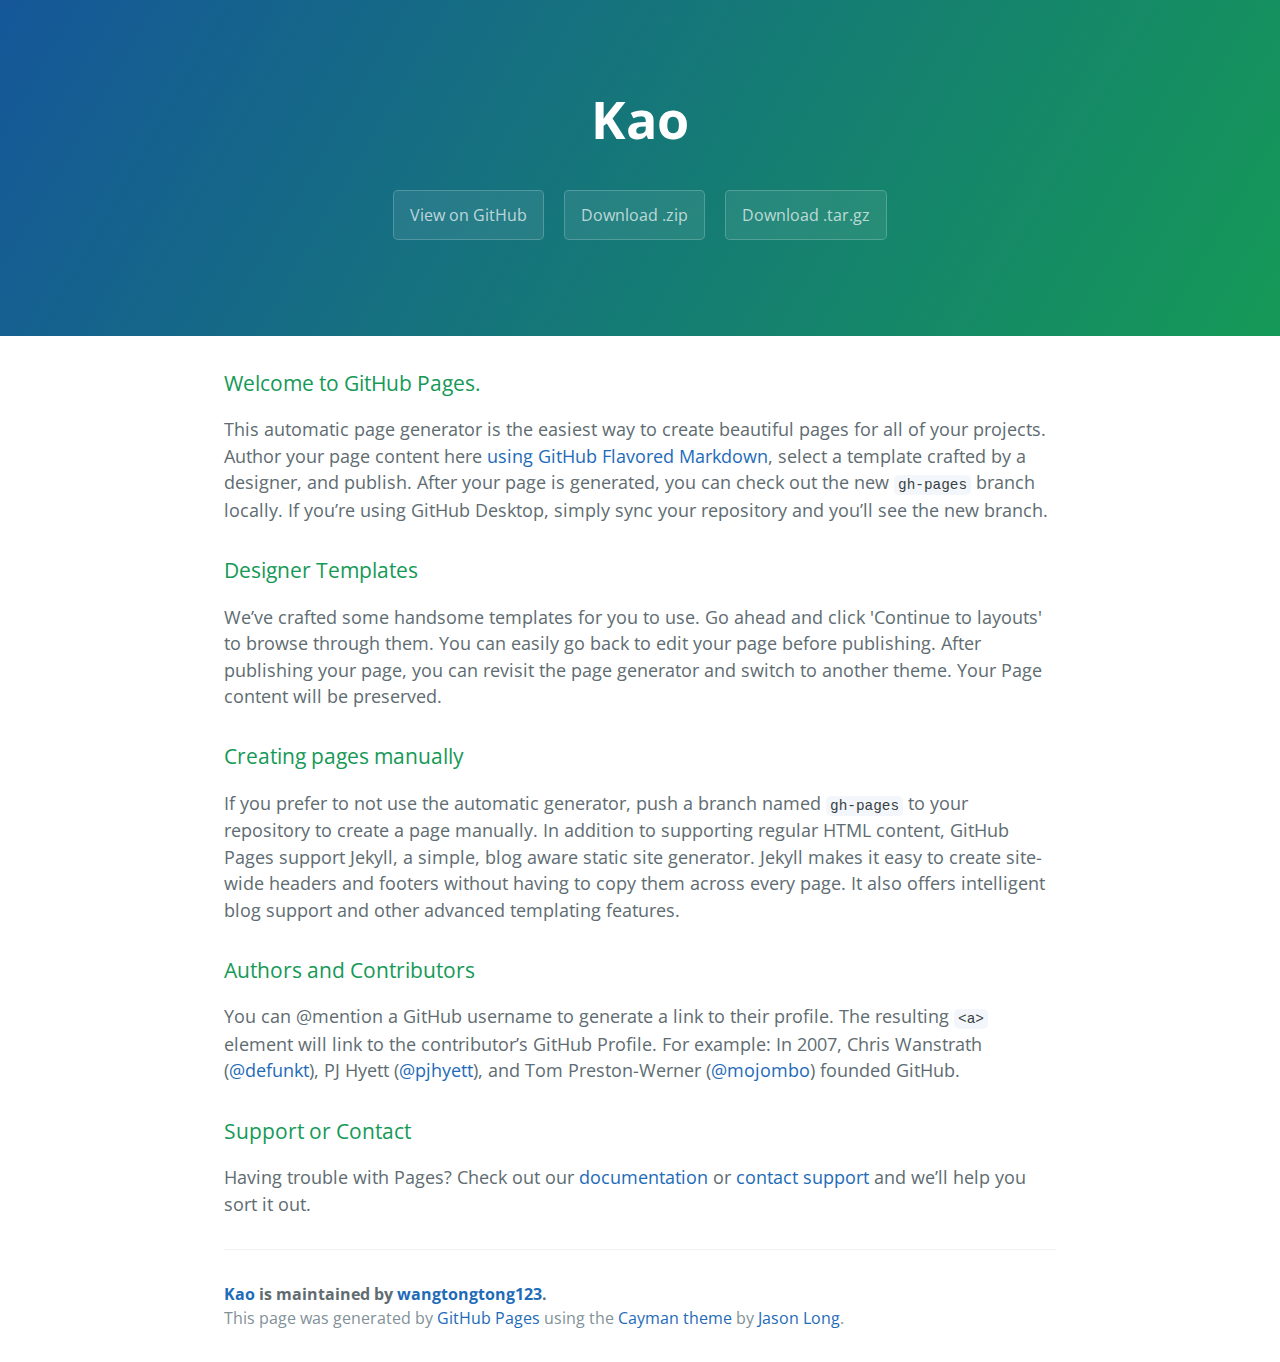
<file: index.html>
<!DOCTYPE html>
<html lang="en-us">
  <head>
    <meta charset="UTF-8">
    <title>Kao by wangtongtong123</title>
    <meta name="viewport" content="width=device-width, initial-scale=1">
    <link rel="stylesheet" type="text/css" href="stylesheets/normalize.css" media="screen">
    <link href='https://fonts.googleapis.com/css?family=Open+Sans:400,700' rel='stylesheet' type='text/css'>
    <link rel="stylesheet" type="text/css" href="stylesheets/stylesheet.css" media="screen">
    <link rel="stylesheet" type="text/css" href="stylesheets/github-light.css" media="screen">
  </head>
  <body>
    <section class="page-header">
      <h1 class="project-name">Kao</h1>
      <h2 class="project-tagline"></h2>
      <a href="https://github.com/wangtongtong123/kao" class="btn">View on GitHub</a>
      <a href="https://github.com/wangtongtong123/kao/zipball/master" class="btn">Download .zip</a>
      <a href="https://github.com/wangtongtong123/kao/tarball/master" class="btn">Download .tar.gz</a>
    </section>

    <section class="main-content">
      <h3>
<a id="welcome-to-github-pages" class="anchor" href="#welcome-to-github-pages" aria-hidden="true"><span aria-hidden="true" class="octicon octicon-link"></span></a>Welcome to GitHub Pages.</h3>

<p>This automatic page generator is the easiest way to create beautiful pages for all of your projects. Author your page content here <a href="https://guides.github.com/features/mastering-markdown/">using GitHub Flavored Markdown</a>, select a template crafted by a designer, and publish. After your page is generated, you can check out the new <code>gh-pages</code> branch locally. If you’re using GitHub Desktop, simply sync your repository and you’ll see the new branch.</p>

<h3>
<a id="designer-templates" class="anchor" href="#designer-templates" aria-hidden="true"><span aria-hidden="true" class="octicon octicon-link"></span></a>Designer Templates</h3>

<p>We’ve crafted some handsome templates for you to use. Go ahead and click 'Continue to layouts' to browse through them. You can easily go back to edit your page before publishing. After publishing your page, you can revisit the page generator and switch to another theme. Your Page content will be preserved.</p>

<h3>
<a id="creating-pages-manually" class="anchor" href="#creating-pages-manually" aria-hidden="true"><span aria-hidden="true" class="octicon octicon-link"></span></a>Creating pages manually</h3>

<p>If you prefer to not use the automatic generator, push a branch named <code>gh-pages</code> to your repository to create a page manually. In addition to supporting regular HTML content, GitHub Pages support Jekyll, a simple, blog aware static site generator. Jekyll makes it easy to create site-wide headers and footers without having to copy them across every page. It also offers intelligent blog support and other advanced templating features.</p>

<h3>
<a id="authors-and-contributors" class="anchor" href="#authors-and-contributors" aria-hidden="true"><span aria-hidden="true" class="octicon octicon-link"></span></a>Authors and Contributors</h3>

<p>You can @mention a GitHub username to generate a link to their profile. The resulting <code>&lt;a&gt;</code> element will link to the contributor’s GitHub Profile. For example: In 2007, Chris Wanstrath (<a href="https://github.com/defunkt" class="user-mention">@defunkt</a>), PJ Hyett (<a href="https://github.com/pjhyett" class="user-mention">@pjhyett</a>), and Tom Preston-Werner (<a href="https://github.com/mojombo" class="user-mention">@mojombo</a>) founded GitHub.</p>

<h3>
<a id="support-or-contact" class="anchor" href="#support-or-contact" aria-hidden="true"><span aria-hidden="true" class="octicon octicon-link"></span></a>Support or Contact</h3>

<p>Having trouble with Pages? Check out our <a href="https://help.github.com/pages">documentation</a> or <a href="https://github.com/contact">contact support</a> and we’ll help you sort it out.</p>

      <footer class="site-footer">
        <span class="site-footer-owner"><a href="https://github.com/wangtongtong123/kao">Kao</a> is maintained by <a href="https://github.com/wangtongtong123">wangtongtong123</a>.</span>

        <span class="site-footer-credits">This page was generated by <a href="https://pages.github.com">GitHub Pages</a> using the <a href="https://github.com/jasonlong/cayman-theme">Cayman theme</a> by <a href="https://twitter.com/jasonlong">Jason Long</a>.</span>
      </footer>

    </section>

  
  </body>
</html>
</file>
<file: stylesheets/stylesheet.css>
* {
  box-sizing: border-box; }

body {
  padding: 0;
  margin: 0;
  font-family: "Open Sans", "Helvetica Neue", Helvetica, Arial, sans-serif;
  font-size: 16px;
  line-height: 1.5;
  color: #606c71; }

a {
  color: #1e6bb8;
  text-decoration: none; }
  a:hover {
    text-decoration: underline; }

.btn {
  display: inline-block;
  margin-bottom: 1rem;
  color: rgba(255, 255, 255, 0.7);
  background-color: rgba(255, 255, 255, 0.08);
  border-color: rgba(255, 255, 255, 0.2);
  border-style: solid;
  border-width: 1px;
  border-radius: 0.3rem;
  transition: color 0.2s, background-color 0.2s, border-color 0.2s; }
  .btn + .btn {
    margin-left: 1rem; }

.btn:hover {
  color: rgba(255, 255, 255, 0.8);
  text-decoration: none;
  background-color: rgba(255, 255, 255, 0.2);
  border-color: rgba(255, 255, 255, 0.3); }

@media screen and (min-width: 64em) {
  .btn {
    padding: 0.75rem 1rem; } }

@media screen and (min-width: 42em) and (max-width: 64em) {
  .btn {
    padding: 0.6rem 0.9rem;
    font-size: 0.9rem; } }

@media screen and (max-width: 42em) {
  .btn {
    display: block;
    width: 100%;
    padding: 0.75rem;
    font-size: 0.9rem; }
    .btn + .btn {
      margin-top: 1rem;
      margin-left: 0; } }

.page-header {
  color: #fff;
  text-align: center;
  background-color: #159957;
  background-image: linear-gradient(120deg, #155799, #159957); }

@media screen and (min-width: 64em) {
  .page-header {
    padding: 5rem 6rem; } }

@media screen and (min-width: 42em) and (max-width: 64em) {
  .page-header {
    padding: 3rem 4rem; } }

@media screen and (max-width: 42em) {
  .page-header {
    padding: 2rem 1rem; } }

.project-name {
  margin-top: 0;
  margin-bottom: 0.1rem; }

@media screen and (min-width: 64em) {
  .project-name {
    font-size: 3.25rem; } }

@media screen and (min-width: 42em) and (max-width: 64em) {
  .project-name {
    font-size: 2.25rem; } }

@media screen and (max-width: 42em) {
  .project-name {
    font-size: 1.75rem; } }

.project-tagline {
  margin-bottom: 2rem;
  font-weight: normal;
  opacity: 0.7; }

@media screen and (min-width: 64em) {
  .project-tagline {
    font-size: 1.25rem; } }

@media screen and (min-width: 42em) and (max-width: 64em) {
  .project-tagline {
    font-size: 1.15rem; } }

@media screen and (max-width: 42em) {
  .project-tagline {
    font-size: 1rem; } }

.main-content :first-child {
  margin-top: 0; }
.main-content img {
  max-width: 100%; }
.main-content h1, .main-content h2, .main-content h3, .main-content h4, .main-content h5, .main-content h6 {
  margin-top: 2rem;
  margin-bottom: 1rem;
  font-weight: normal;
  color: #159957; }
.main-content p {
  margin-bottom: 1em; }
.main-content code {
  padding: 2px 4px;
  font-family: Consolas, "Liberation Mono", Menlo, Courier, monospace;
  font-size: 0.9rem;
  color: #383e41;
  background-color: #f3f6fa;
  border-radius: 0.3rem; }
.main-content pre {
  padding: 0.8rem;
  margin-top: 0;
  margin-bottom: 1rem;
  font: 1rem Consolas, "Liberation Mono", Menlo, Courier, monospace;
  color: #567482;
  word-wrap: normal;
  background-color: #f3f6fa;
  border: solid 1px #dce6f0;
  border-radius: 0.3rem; }
  .main-content pre > code {
    padding: 0;
    margin: 0;
    font-size: 0.9rem;
    color: #567482;
    word-break: normal;
    white-space: pre;
    background: transparent;
    border: 0; }
.main-content .highlight {
  margin-bottom: 1rem; }
  .main-content .highlight pre {
    margin-bottom: 0;
    word-break: normal; }
.main-content .highlight pre, .main-content pre {
  padding: 0.8rem;
  overflow: auto;
  font-size: 0.9rem;
  line-height: 1.45;
  border-radius: 0.3rem; }
.main-content pre code, .main-content pre tt {
  display: inline;
  max-width: initial;
  padding: 0;
  margin: 0;
  overflow: initial;
  line-height: inherit;
  word-wrap: normal;
  background-color: transparent;
  border: 0; }
  .main-content pre code:before, .main-content pre code:after, .main-content pre tt:before, .main-content pre tt:after {
    content: normal; }
.main-content ul, .main-content ol {
  margin-top: 0; }
.main-content blockquote {
  padding: 0 1rem;
  margin-left: 0;
  color: #819198;
  border-left: 0.3rem solid #dce6f0; }
  .main-content blockquote > :first-child {
    margin-top: 0; }
  .main-content blockquote > :last-child {
    margin-bottom: 0; }
.main-content table {
  display: block;
  width: 100%;
  overflow: auto;
  word-break: normal;
  word-break: keep-all; }
  .main-content table th {
    font-weight: bold; }
  .main-content table th, .main-content table td {
    padding: 0.5rem 1rem;
    border: 1px solid #e9ebec; }
.main-content dl {
  padding: 0; }
  .main-content dl dt {
    padding: 0;
    margin-top: 1rem;
    font-size: 1rem;
    font-weight: bold; }
  .main-content dl dd {
    padding: 0;
    margin-bottom: 1rem; }
.main-content hr {
  height: 2px;
  padding: 0;
  margin: 1rem 0;
  background-color: #eff0f1;
  border: 0; }

@media screen and (min-width: 64em) {
  .main-content {
    max-width: 64rem;
    padding: 2rem 6rem;
    margin: 0 auto;
    font-size: 1.1rem; } }

@media screen and (min-width: 42em) and (max-width: 64em) {
  .main-content {
    padding: 2rem 4rem;
    font-size: 1.1rem; } }

@media screen and (max-width: 42em) {
  .main-content {
    padding: 2rem 1rem;
    font-size: 1rem; } }

.site-footer {
  padding-top: 2rem;
  margin-top: 2rem;
  border-top: solid 1px #eff0f1; }

.site-footer-owner {
  display: block;
  font-weight: bold; }

.site-footer-credits {
  color: #819198; }

@media screen and (min-width: 64em) {
  .site-footer {
    font-size: 1rem; } }

@media screen and (min-width: 42em) and (max-width: 64em) {
  .site-footer {
    font-size: 1rem; } }

@media screen and (max-width: 42em) {
  .site-footer {
    font-size: 0.9rem; } }
</file>
<file: stylesheets/github-light.css>
/*
The MIT License (MIT)

Copyright (c) 2016 GitHub, Inc.

Permission is hereby granted, free of charge, to any person obtaining a copy
of this software and associated documentation files (the "Software"), to deal
in the Software without restriction, including without limitation the rights
to use, copy, modify, merge, publish, distribute, sublicense, and/or sell
copies of the Software, and to permit persons to whom the Software is
furnished to do so, subject to the following conditions:

The above copyright notice and this permission notice shall be included in all
copies or substantial portions of the Software.

THE SOFTWARE IS PROVIDED "AS IS", WITHOUT WARRANTY OF ANY KIND, EXPRESS OR
IMPLIED, INCLUDING BUT NOT LIMITED TO THE WARRANTIES OF MERCHANTABILITY,
FITNESS FOR A PARTICULAR PURPOSE AND NONINFRINGEMENT. IN NO EVENT SHALL THE
AUTHORS OR COPYRIGHT HOLDERS BE LIABLE FOR ANY CLAIM, DAMAGES OR OTHER
LIABILITY, WHETHER IN AN ACTION OF CONTRACT, TORT OR OTHERWISE, ARISING FROM,
OUT OF OR IN CONNECTION WITH THE SOFTWARE OR THE USE OR OTHER DEALINGS IN THE
SOFTWARE.

*/

.pl-c /* comment */ {
  color: #969896;
}

.pl-c1 /* constant, variable.other.constant, support, meta.property-name, support.constant, support.variable, meta.module-reference, markup.raw, meta.diff.header */,
.pl-s .pl-v /* string variable */ {
  color: #0086b3;
}

.pl-e /* entity */,
.pl-en /* entity.name */ {
  color: #795da3;
}

.pl-smi /* variable.parameter.function, storage.modifier.package, storage.modifier.import, storage.type.java, variable.other */,
.pl-s .pl-s1 /* string source */ {
  color: #333;
}

.pl-ent /* entity.name.tag */ {
  color: #63a35c;
}

.pl-k /* keyword, storage, storage.type */ {
  color: #a71d5d;
}

.pl-s /* string */,
.pl-pds /* punctuation.definition.string, string.regexp.character-class */,
.pl-s .pl-pse .pl-s1 /* string punctuation.section.embedded source */,
.pl-sr /* string.regexp */,
.pl-sr .pl-cce /* string.regexp constant.character.escape */,
.pl-sr .pl-sre /* string.regexp source.ruby.embedded */,
.pl-sr .pl-sra /* string.regexp string.regexp.arbitrary-repitition */ {
  color: #183691;
}

.pl-v /* variable */ {
  color: #ed6a43;
}

.pl-id /* invalid.deprecated */ {
  color: #b52a1d;
}

.pl-ii /* invalid.illegal */ {
  color: #f8f8f8;
  background-color: #b52a1d;
}

.pl-sr .pl-cce /* string.regexp constant.character.escape */ {
  font-weight: bold;
  color: #63a35c;
}

.pl-ml /* markup.list */ {
  color: #693a17;
}

.pl-mh /* markup.heading */,
.pl-mh .pl-en /* markup.heading entity.name */,
.pl-ms /* meta.separator */ {
  font-weight: bold;
  color: #1d3e81;
}

.pl-mq /* markup.quote */ {
  color: #008080;
}

.pl-mi /* markup.italic */ {
  font-style: italic;
  color: #333;
}

.pl-mb /* markup.bold */ {
  font-weight: bold;
  color: #333;
}

.pl-md /* markup.deleted, meta.diff.header.from-file */ {
  color: #bd2c00;
  background-color: #ffecec;
}

.pl-mi1 /* markup.inserted, meta.diff.header.to-file */ {
  color: #55a532;
  background-color: #eaffea;
}

.pl-mdr /* meta.diff.range */ {
  font-weight: bold;
  color: #795da3;
}

.pl-mo /* meta.output */ {
  color: #1d3e81;
}
</file>
